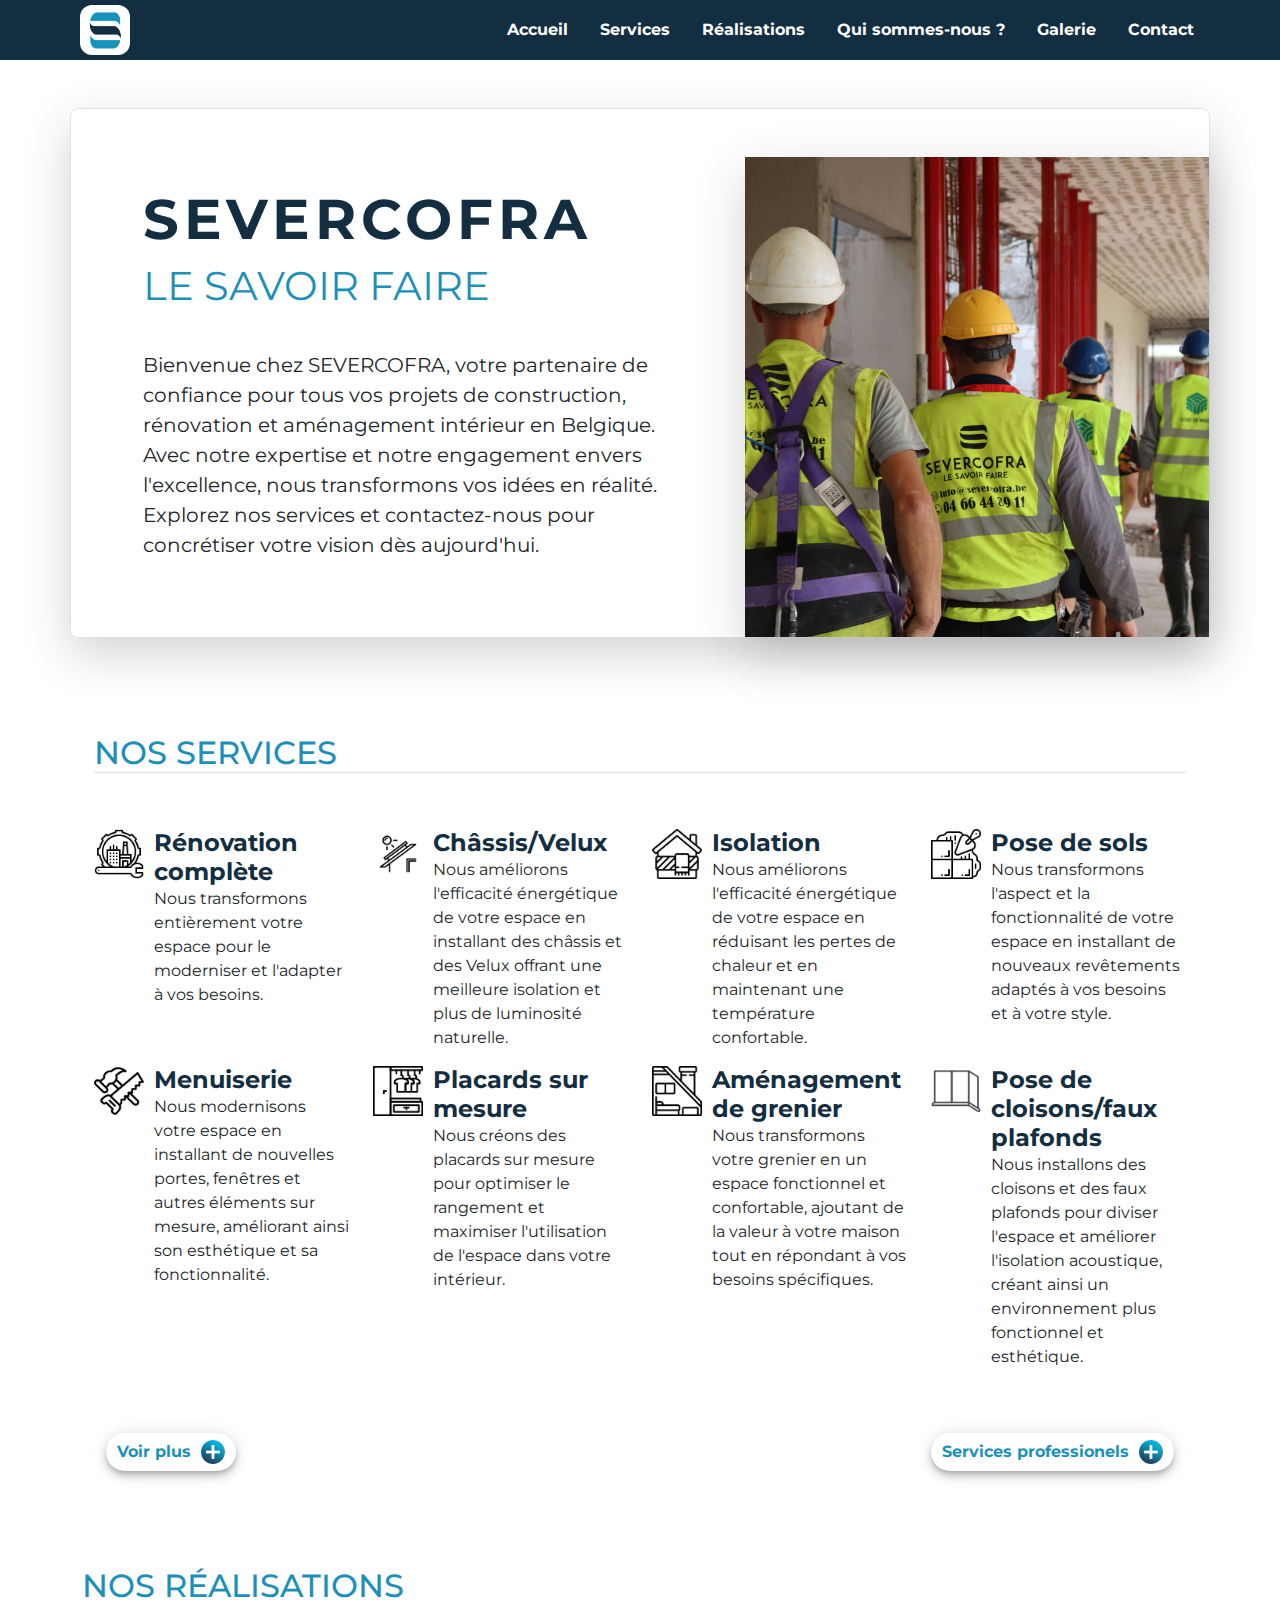
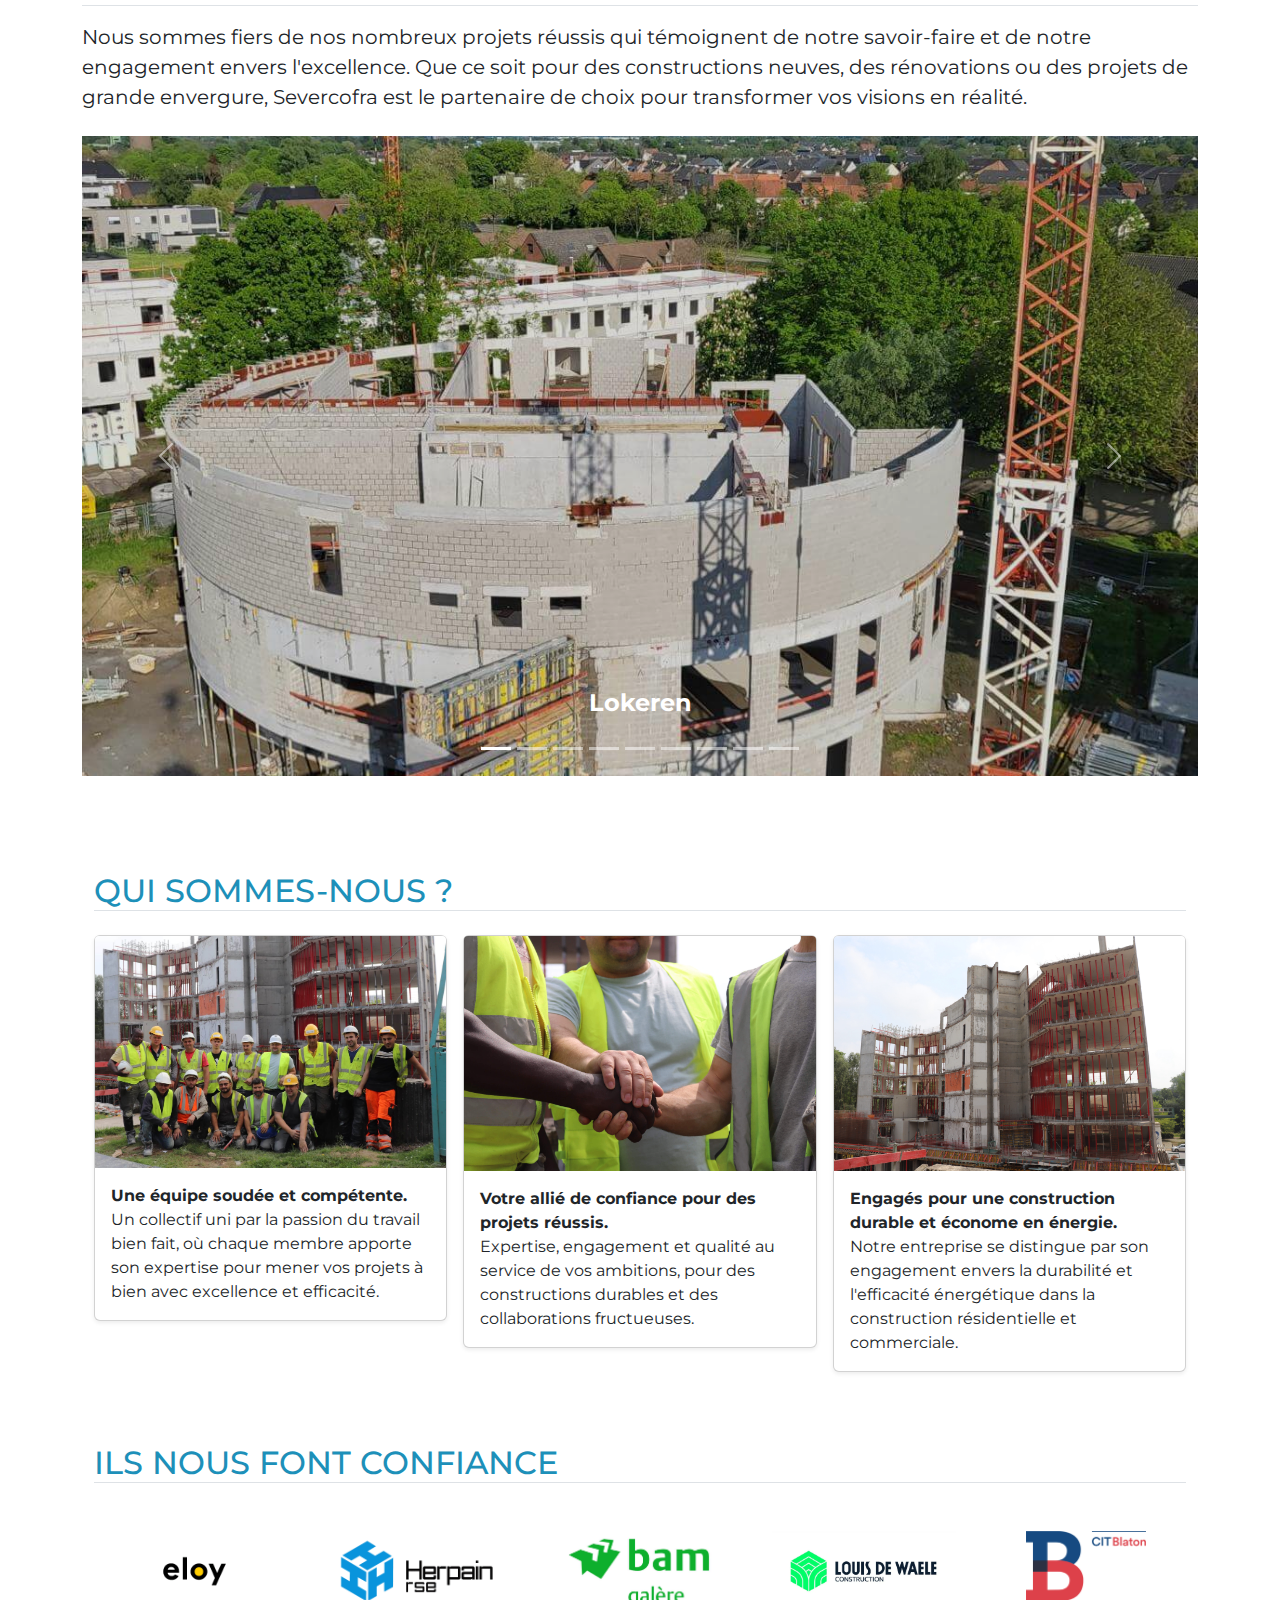
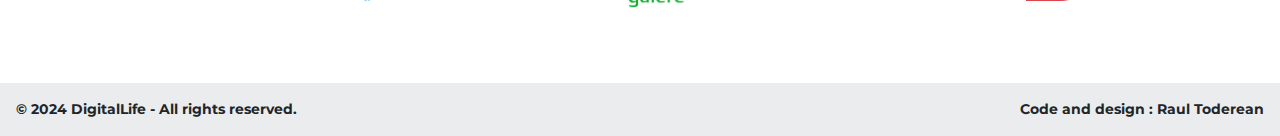
<file: index.html>
<!DOCTYPE html>
<html lang="fr">
  <head>
    <meta charset="UTF-8" />
    <meta name="viewport" content="width=device-width, initial-scale=1.0" />
    <title>Severcofra : Le Savoir Faire</title>
    <link
      href="https://cdn.jsdelivr.net/npm/bootstrap@5.3.3/dist/css/bootstrap.min.css"
      rel="stylesheet"
      integrity="sha384-QWTKZyjpPEjISv5WaRU9OFeRpok6YctnYmDr5pNlyT2bRjXh0JMhjY6hW+ALEwIH"
      crossorigin="anonymous"
    />
    <link rel="stylesheet" href="style.css" />

    <link rel="icon" type="image/x-icon" href="./Images/severcofra_s.png" />
    <link rel="preconnect" href="https://fonts.googleapis.com" />
    <link rel="preconnect" href="https://fonts.gstatic.com" crossorigin />
    <link
      href="https://fonts.googleapis.com/css2?family=Montserrat:ital,wght@0,100..900;1,100..900&display=swap"
      rel="stylesheet"
    />
  </head>

  <body>
    <!---NAVBAR-->
    <header
      style="
        background-color: #132e40;
        position: sticky;
        top: 0;
        left: 0;
        z-index: 900;
      "
    >
      <div class="container" style="padding: 0">
        <div class="d-flex flex-row">
          <div class="d-flex">
            <img
              class="logo-img d-flex"
              src="./Images/severcofra_s.png"
              alt="logo severcofra navbar"
            />
          </div>
          <div class="d-flex flex-grow-1 justify-content-end">
            <ul class="header">
              <li class="heder-items">
                <a href="#accueil">Accueil</a>
              </li>
              <li class="heder-items"><a href="#Services">Services</a></li>
              <li class="heder-items">
                <a href="#realisations">Réalisations</a>
              </li>
              <li class="heder-items">
                <a href="#About">Qui sommes-nous ?</a>
              </li>
              <li class="heder-items"><a href="./galerie.html">Galerie</a></li>
              <li class="heder-items"><a href="./contact.html">Contact</a></li>
              <li class="menu-btn" onclick="showSidebar()">
                <a href="javascript:void(0);">
                  <svg
                    id="Menu--Streamline-Carbon.svg"
                    xmlns="http://www.w3.org/2000/svg"
                    viewBox="-0.5 -0.5 16 16"
                    height="26"
                    width="26"
                    fill="#fff"
                  >
                    <desc>Menu Streamline Icon: https://streamlinehq.com</desc>
                    <defs></defs>
                    <title>menu</title>
                    <path
                      d="M1.875 2.8125h11.25v0.9375H1.875Z"
                      stroke-width="1"
                    ></path>
                    <path
                      d="M1.875 11.25h11.25v0.9375H1.875Z"
                      stroke-width="1"
                    ></path>
                    <path
                      d="M1.875 5.625h11.25v0.9375H1.875Z"
                      stroke-width="1"
                    ></path>
                    <path
                      d="M1.875 8.4375h11.25v0.9375H1.875Z"
                      stroke-width="1"
                    ></path>
                    <path
                      id="_Transparent_Rectangle_"
                      d="M0 0h15v15H0Z"
                      fill="none"
                      stroke-width="1"
                    ></path>
                  </svg>
                </a>
              </li>
            </ul>
          </div>
        </div>
      </div>
    </header>

    <div class="sidebar">
      <ul class="header">
        <li>
          <a href="#accueil">Accueil</a>
        </li>
        <li><a href="#Services">Services</a></li>
        <li><a href="#realisations">Réalisations</a></li>
        <li><a href="#About">Qui sommes-nous ?</a></li>
        <li><a href="./galerie.html">Galerie</a></li>
        <li><a href="./contact.html">Contact</a></li>
        <li class="close-btn" onclick="closeSidebar()">
          <span>
            <svg
              id="Close--Streamline-Carbon.svg"
              xmlns="http://www.w3.org/2000/svg"
              viewBox="-0.5 -0.5 16 16"
              height="26"
              width="26"
              fill="#fff"
            >
              <path
                d="M8.162859375 7.5 11.25 4.412859375 10.587140625 3.75 7.5 6.837140625 4.4129531250000005 3.75 3.75 4.412859375 6.837140625 7.5 3.75 10.587140625 4.4129531250000005 11.25 7.5 8.162859375 10.587140625 11.25 11.25 10.587140625 8.162859375 7.5z"
                stroke-width="1"
              ></path>
            </svg>
          </span>
        </li>
      </ul>
    </div>
    <!---NAVBAR END-->

    <!---Section 'SEVERCOFRA' big-->
    <div id="accueil" class="container my-5">
      <div
        class="row p-4 pb-0 pe-lg-0 pt-lg-5 align-items-center rounded-3 border shadow-lg"
      >
        <div class="col-lg-7 p-3 p-lg-5 pt-lg-3">
          <h1 class="display-4 fw-bold intro">SEVERCOFRA</h1>
          <p class="display-6 savoir">LE SAVOIR FAIRE</p>
          <br />
          <p style="font-size: 20px">
            Bienvenue chez SEVERCOFRA, votre partenaire de confiance pour tous
            vos projets de construction, rénovation et aménagement intérieur en
            Belgique. Avec notre expertise et notre engagement envers
            l'excellence, nous transformons vos idées en réalité. Explorez nos
            services et contactez-nous pour concrétiser votre vision dès
            aujourd'hui.
          </p>
        </div>

        <div class="col-lg-5 p-0 overflow-hidden shadow-lg">
          <img src="./Photos/IMG_0881.jpeg" alt="logo severcofra" width="720" />
        </div>
      </div>
    </div>

    <!--NOS SERVICES SECTION-->
    <div class="container px-4 py-5" id="icon-grid">
      <h2 id="Services" class="border-bottom">NOS SERVICES</h2>

      <div
        class="row row-cols-1 row-cols-sm-2 row-cols-md-2 row-cols-lg-3 row-cols-xl-4 py-5"
      >
        <div class="col d-flex align-items-start">
          <img
            class="small-images"
            src="./Images/engineering.png"
            alt="rénovation complète"
          />
          <div>
            <h3 class="fw-bold mb-0 fs-4">Rénovation complète</h3>
            <p>
              Nous transformons entièrement votre espace pour le moderniser et
              l'adapter à vos besoins.
            </p>
          </div>
        </div>
        <div class="col d-flex align-items-start">
          <img
            class="small-images"
            src="./Images/solar-panel.png"
            alt="chassis velux"
          />
          <div>
            <h3 class="fw-bold mb-0 fs-4">Châssis/Velux</h3>
            <p>
              Nous améliorons l'efficacité énergétique de votre espace en
              installant des châssis et des Velux offrant une meilleure
              isolation et plus de luminosité naturelle.
            </p>
          </div>
        </div>
        <div class="col d-flex align-items-start">
          <img
            class="small-images"
            src="./Images/house.png"
            alt="chassis velux"
          />
          <div>
            <h3 class="fw-bold mb-0 fs-4">Isolation</h3>
            <p>
              Nous améliorons l'efficacité énergétique de votre espace en
              réduisant les pertes de chaleur et en maintenant une température
              confortable.
            </p>
          </div>
        </div>
        <div class="col d-flex align-items-start">
          <img
            class="small-images"
            src="./Images/tile.png"
            alt="chassis velux"
          />
          <div>
            <h3 class="fw-bold mb-0 fs-4">Pose de sols</h3>
            <p>
              Nous transformons l'aspect et la fonctionnalité de votre espace en
              installant de nouveaux revêtements adaptés à vos besoins et à
              votre style.
            </p>
          </div>
        </div>
        <div class="col d-flex align-items-start">
          <img
            class="small-images"
            src="./Images/tools.png"
            alt="chassis velux"
          />
          <div>
            <h3 class="fw-bold mb-0 fs-4">Menuiserie</h3>
            <p>
              Nous modernisons votre espace en installant de nouvelles portes,
              fenêtres et autres éléments sur mesure, améliorant ainsi son
              esthétique et sa fonctionnalité.
            </p>
          </div>
        </div>
        <div class="col d-flex align-items-start">
          <img
            class="small-images"
            src="./Images/wardrobe.png"
            alt="chassis velux"
          />
          <div>
            <h3 class="fw-bold mb-0 fs-4">Placards sur mesure</h3>
            <p>
              Nous créons des placards sur mesure pour optimiser le rangement et
              maximiser l'utilisation de l'espace dans votre intérieur.
            </p>
          </div>
        </div>
        <div class="col d-flex align-items-start">
          <img
            class="small-images"
            src="./Images/attic.png"
            alt="chassis velux"
          />
          <div>
            <h3 class="fw-bold mb-0 fs-4 services">Aménagement de grenier</h3>
            <p>
              Nous transformons votre grenier en un espace fonctionnel et
              confortable, ajoutant de la valeur à votre maison tout en
              répondant à vos besoins spécifiques.
            </p>
          </div>
        </div>
        <div class="col d-flex align-items-start">
          <img
            class="small-images"
            src="./Images/wall.png"
            alt="chassis velux"
          />
          <div>
            <h3 class="fw-bold mb-0 fs-4">Pose de cloisons/faux plafonds</h3>
            <p>
              Nous installons des cloisons et des faux plafonds pour diviser
              l'espace et améliorer l'isolation acoustique, créant ainsi un
              environnement plus fonctionnel et esthétique.
            </p>
          </div>
        </div>

        <!--SHOW MORE 'Nos Services'-->
        <div id="show-more">
          <div class="" id="icon-grid">
            <div
              class="row row-cols-1 row-cols-sm-2 row-cols-md-2 row-cols-lg-3 row-cols-xl-4"
            >
              <div class="col d-flex align-items-start">
                <img
                  class="small-images"
                  src="./Images/paint-roller.png"
                  alt="rénovation complète"
                />
                <div>
                  <h3 class="fw-bold mb-0 fs-4">Peinture</h3>
                  <p>
                    Nous donnons une nouvelle vie à vos murs avec notre service
                    de peinture professionnelle, pour créer l'atmosphère que
                    vous désirez dans votre espace.
                  </p>
                </div>
              </div>
              <div class="col d-flex align-items-start">
                <img
                  class="small-images"
                  src="./Images/electric.png"
                  alt="rénovation complète"
                />
                <div>
                  <h3 class="fw-bold mb-0 fs-4">Electricité</h3>
                  <p>
                    Nous assurons l'installation et la rénovation électrique
                    pour garantir la sécurité et le bon fonctionnement de votre
                    système électrique.
                  </p>
                </div>
              </div>
              <div class="col d-flex align-items-start">
                <img
                  class="small-images"
                  src="./Images/house-heat.png"
                  alt="rénovation complète"
                />
                <div>
                  <h3 class="fw-bold mb-0 fs-4">Chauffage</h3>
                  <p>
                    Nous proposons des solutions de chauffage adaptées à vos
                    besoins pour un confort optimal tout au long de l'année.
                  </p>
                </div>
              </div>
              <div class="col d-flex align-items-start">
                <img
                  class="small-images"
                  src="./Images/pipeline.png"
                  alt="rénovation complète"
                />
                <div>
                  <h3 class="fw-bold mb-0 fs-4">Plomberie</h3>
                  <p>
                    Nous assurons l'installation et la réparation de systèmes de
                    plomberie pour garantir un fonctionnement efficace de vos
                    équipements.
                  </p>
                </div>
              </div>
              <div class="col d-flex align-items-start">
                <img
                  class="small-images"
                  src="./Images/kitchen.png"
                  alt="rénovation complète"
                />
                <div>
                  <h3 class="fw-bold mb-0 fs-4">Cuisine</h3>
                  <p>
                    Nous concevons et installons des cuisines sur mesure,
                    alliant fonctionnalité et esthétique pour répondre à vos
                    besoins spécifiques.
                  </p>
                </div>
              </div>
              <div class="col d-flex align-items-start">
                <img
                  class="small-images"
                  src="./Images/bath.png"
                  alt="rénovation complète"
                />
                <div>
                  <h3 class="fw-bold mb-0 fs-4">Salle de bain</h3>
                  <p>
                    Nous transformons votre salle de bain en un sanctuaire de
                    bien-être, en combinant design élégant et fonctionnalité
                    pour créer un espace de détente luxueux dans votre maison.
                  </p>
                </div>
              </div>
              <div class="col d-flex align-items-start">
                <img
                  class="small-images"
                  src="./Images/garage.png"
                  alt="rénovation complète"
                />
                <div>
                  <h3 class="fw-bold mb-0 fs-4">Transformation de garage</h3>
                  <p>
                    Nous convertissons votre garage en un espace polyvalent,
                    ajoutant de la valeur à votre maison tout en répondant à vos
                    besoins, que ce soit pour un bureau, une salle de jeux ou
                    une extension de vie.
                  </p>
                </div>
              </div>
              <div class="col d-flex align-items-start">
                <img
                  class="small-images"
                  src="./Images/plastering.png"
                  alt="rénovation complète"
                />
                <div>
                  <h3 class="fw-bold mb-0 fs-4">Plafonnage</h3>
                  <p>
                    Nous assurons un plafonnage de qualité, offrant des
                    finitions lisses et parfaites pour vos murs et plafonds,
                    créant ainsi une base solide pour la décoration de votre
                    espace.
                  </p>
                </div>
              </div>
            </div>
          </div>
        </div>
        <!---START SERVICES PRO-->
        <div id="services-pro" class="">
          <div
            class="row row-cols-1 row-cols-sm-2 row-cols-md-2 row-cols-lg-4 g-4"
          >
            <div class="col d-flex align-items-center">
              <img class="small-images" src="./Images/form.png" alt="" />
              <div>
                <h3 class="fw-bold mb-0 fs-4">Coffrage</h3>
              </div>
            </div>
            <div class="col d-flex align-items-center">
              <img
                class="small-images"
                src="./Images/bricklayer.png"
                alt="Maconnerie"
              />
              <div>
                <h3 class="fw-bold mb-0 fs-4">Maconnerie</h3>
              </div>
            </div>
            <div class="col d-flex align-items-center">
              <img
                class="small-images"
                src="./Images/concrete-mixer.png"
                alt="Maconnerie"
              />
              <div>
                <h3 class="fw-bold mb-0 fs-4">Betonage</h3>
              </div>
            </div>
            <div class="col d-flex align-items-center">
              <img
                class="small-images"
                src="./Images/concrete.png"
                alt="Maconnerie"
              />
              <div>
                <h3 class="fw-bold mb-0 fs-4">Feraillage</h3>
              </div>
            </div>
          </div>
        </div>
        <!---END SERVICES PRO-->
      </div>
      <!--Button 'show-more'-->
      <div class="container btn-div gap-2">
        <button onclick="toggleCard()" id="cardButton" class="button1 btn">
          Voir plus
          <img src="./Images/plus.png" alt="voir plus" class="btn-img" />
        </button>
        <button
          onclick="toggleCardPro()"
          id="proCardButton"
          class="button2 btn"
        >
          Services professionels<img
            src="./Images/plus.png"
            alt="voir plus pro services"
            class="btn-img"
          />
        </button>
      </div>
    </div>

    <!---NOS CHANTIERS PHARES 'Carousel'-->
    <div id="realisations" class="container py-5">
      <h2 class="border-bottom">NOS RÉALISATIONS</h2>
      <div class="container mt-2 py-2" style="font-size: 20px; padding: 0">
        <p>
          Nous sommes fiers de nos nombreux projets réussis qui témoignent de
          notre savoir-faire et de notre engagement envers l'excellence. Que ce
          soit pour des constructions neuves, des rénovations ou des projets de
          grande envergure, Severcofra est le partenaire de choix pour
          transformer vos visions en réalité.
        </p>
      </div>
      <div id="myCarousel" class="carousel slide" data-ride="carousel">
        <div class="carousel-indicators">
          <button
            type="button"
            data-bs-target="#myCarousel"
            data-bs-slide-to="0"
            class="active"
            aria-current="true"
            aria-label="Slide 1"
          ></button>
          <button
            type="button"
            data-bs-target="#myCarousel"
            data-bs-slide-to="1"
            aria-label="Slide 2"
          ></button>
          <button
            type="button"
            data-bs-target="#myCarousel"
            data-bs-slide-to="2"
            aria-label="Slide 3"
          ></button>
          <button
            type="button"
            data-bs-target="#myCarousel"
            data-bs-slide-to="3"
            aria-label="Slide 4"
          ></button>
          <button
            type="button"
            data-bs-target="#myCarousel"
            data-bs-slide-to="4"
            aria-label="Slide 5"
          ></button>
          <button
            type="button"
            data-bs-target="#myCarousel"
            data-bs-slide-to="5"
            aria-label="Slide 6"
          ></button>
          <button
            type="button"
            data-bs-target="#myCarousel"
            data-bs-slide-to="6"
            aria-label="Slide 7"
          ></button>
          <button
            type="button"
            data-bs-target="#myCarousel"
            data-bs-slide-to="7"
            aria-label="Slide 8"
          ></button>
          <button
            type="button"
            data-bs-target="#myCarousel"
            data-bs-slide-to="8"
            aria-label="Slide 9"
          ></button>
        </div>
        <div class="carousel-inner">
          <div class="carousel-item active">
            <div
              class="overlay-image"
              style="background-image: url(./Chantiers/Lokeren.jpeg)"
            ></div>
            <div class="container carousel-container">
              <h4 class="fw-bold">Lokeren</h4>
            </div>
          </div>
          <div class="carousel-item">
            <div
              class="overlay-image"
              style="background-image: url(./Chantiers/lokeren1.jpeg)"
            ></div>
          </div>
          <div class="carousel-item">
            <div
              class="overlay-image"
              style="background-image: url(./Chantiers/chantier.jpeg)"
            ></div>
            <!-- <div class="container carousel-container">
              <h2>Chantier 2</h2>
              <p>
                Paragraph of text beneath the heading to explain the heading.
              </p>
            </div> -->
          </div>
          <div class="carousel-item">
            <div
              class="overlay-image"
              style="background-image: url(./Chantiers/beton-cofre.jpeg)"
            ></div>
          </div>
          <div class="carousel-item">
            <div
              class="overlay-image"
              style="background-image: url(./Chantiers/feraillage.jpeg)"
            ></div>
          </div>
          <div class="carousel-item">
            <div
              class="overlay-image"
              style="
                background-image: url(./Chantiers/WhatsApp\ Image\ 2024-08-23\ at\ 22.17.43.jpeg);
              "
            ></div>
          </div>
          <div class="carousel-item">
            <div
              class="overlay-image"
              style="
                background-image: url(./Chantiers/Woluwe-Saint-Lambert.jpeg);
              "
            ></div>
            <div class="container carousel-container">
              <h4 class="fw-bold">Woluwe-Saint-Lambert</h4>
            </div>
          </div>
          <div class="carousel-item">
            <div
              class="overlay-image"
              style="
                background-image: url(./Chantiers/Woluwe-Saint-Lambert1.jpeg);
              "
            ></div>
          </div>
          <div class="carousel-item">
            <div
              class="overlay-image"
              style="
                background-image: url(./Chantiers/Woluwe-Saint-Lambert2.jpeg);
              "
            ></div>
          </div>
        </div>
        <button
          class="carousel-control-prev"
          type="button"
          data-bs-target="#myCarousel"
          data-bs-slide="prev"
        >
          <span class="carousel-control-prev-icon" aria-hidden="true"></span>
          <span class="visually-hidden">Previous</span>
        </button>
        <button
          class="carousel-control-next"
          type="button"
          data-bs-target="#myCarousel"
          data-bs-slide="next"
        >
          <span class="carousel-control-next-icon" aria-hidden="true"></span>
          <span class="visually-hidden">Next</span>
        </button>
      </div>
    </div>

    <!---Section 'Qui Sommes Nous'-->
    <div class="container px-4 py-5" id="icon-grid">
      <h2 id="About" class="border-bottom">QUI SOMMES-NOUS ?</h2>

      <!---Photos 'Qui sommes nous'-->
      <div class="row row-cols-1 row-cols-sm-2 row-cols-md-3 g-3 mt-1">
        <div class="col">
          <div class="card shadow-sm">
            <img
              class="rounded-top-1"
              src="./Photos/Equipe/equipe.jpeg"
              alt=""
            />
            <div class="card-body">
              <p class="card-text">
                <span class="fw-bold">Une équipe soudée et compétente.</span
                ><br />
                Un collectif uni par la passion du travail bien fait, où chaque
                membre apporte son expertise pour mener vos projets à bien avec
                excellence et efficacité.
              </p>
            </div>
          </div>
        </div>
        <div class="col">
          <div class="card shadow-sm">
            <img
              class="rounded-top-1"
              src="./Photos/shaking-hands.jpeg"
              alt=""
            />
            <div class="card-body">
              <p class="card-text">
                <span class="fw-bold"
                  >Votre allié de confiance pour des projets réussis.</span
                ><br />
                Expertise, engagement et qualité au service de vos ambitions,
                pour des constructions durables et des collaborations
                fructueuses.
              </p>
            </div>
          </div>
        </div>
        <div class="col">
          <div class="card shadow-sm">
            <img class="rounded-top-1" src="./Photos/IMG_1012.jpeg" alt="" />
            <div class="card-body">
              <p class="card-text">
                <span class="fw-bold"
                  >Engagés pour une construction durable et économe en
                  énergie.</span
                ><br />
                Notre entreprise se distingue par son engagement envers la
                durabilité et l'efficacité énergétique dans la construction
                résidentielle et commerciale.
              </p>
            </div>
          </div>
        </div>
      </div>
    </div>

    <!---ILS NOUS FONT CONFIANCE-->
    <div class="container p-4 mb-5">
      <h2 class="border-bottom text-uppercase mb-5">Ils nous font confiance</h2>
      <div id="brands" class="row">
        <div class="col align-items-center">
          <img src="./Images-brands/eloy.png" alt="eloy" height="80" />
        </div>
        <div class="col">
          <img src="./Images-brands/herpain.png" alt="eloy" height="80" />
        </div>
        <div class="col">
          <img src="./Images-brands/bam-galere.png" alt="" height="80" />
        </div>
        <div class="col">
          <img
            src="./Images-brands/louis-de-waele.png"
            alt="eloy"
            height="80"
          />
        </div>
        <div class="col">
          <img src="./Images-brands/cit.png" alt="eloy" height="70" />
        </div>
      </div>
      <div class="row">
        <!-- <div class="col-lg-3 col-sm-12">
            <img src="./Images-brands/eloy.png" alt="eloy" height="30">
          </div> -->
      </div>
    </div>

    <footer class="bg-body-tertiary text-center">
      <div class="footer-content d-flex justify-content-between p-3 fw-bold">
        <span>© 2024 DigitalLife - All rights reserved.</span>
        <span class="footer-link-text"
          >Code and design :
          <a href="https://www.linkedin.com/in/raul-toderean-5279912a8/"
            >Raul Toderean</a
          ></span
        >
      </div>
    </footer>

    <!----->

    <script
      src="https://cdn.jsdelivr.net/npm/bootstrap@5.3.3/dist/js/bootstrap.bundle.min.js"
      integrity="sha384-YvpcrYf0tY3lHB60NNkmXc5s9fDVZLESaAA55NDzOxhy9GkcIdslK1eN7N6jIeHz"
      crossorigin="anonymous"
    ></script>
    <script src="js.js"></script>
  </body>
</html>
</file>
<file: style.css>
body {
  font-family: "Montserrat", sans-serif;
}
.header {
  display: flex;
  flex-flow: row wrap;
  justify-content: flex-start;
  align-items: center;
  background-color: #132e40;
  margin: 0;
  padding: 0;
  list-style: none;
  font-weight: bolder;
}
header a {
  scroll-behavior: smooth;
}
.logo-img {
  width: 50px;
  height: 50px;
  margin: 5px 10px;
  border-radius: 12px;
}
.header a {
  text-decoration: none;
  display: block;
  padding: 1em;
  color: #fff;
  transition: 0.3s ease;
}
.header a:hover {
  color: #1d90b9;
  transition: 0.3s ease;
}
h1,
h3 {
  color: #132e40;
}
.intro {
  letter-spacing: 5px;
}
.intro-contact {
  background: -webkit-linear-gradient(white, #1d90b9);
  -webkit-background-clip: text;
  -webkit-text-fill-color: #fff0;
}
h2 {
  color: #1d90b9;
}
.savoir {
  color: #1d90b9;
  font-weight: 400;
}
.small-images {
  margin-right: 10px;
  height: 50px;
  width: 50px;
}
#show-more {
  width: 100%;
  display: none;
}
#services-pro {
  padding: 1em;
  width: 100%;
  display: none;
  align-items: center;
  padding: 0 auto;
}
.services {
  max-width: 12ch;
}
.button1 {
  display: flex;
  border-radius: 24px;
  width: auto;
  height: auto;
  box-shadow: rgb(0 0 0 / 0.2) 0 3px 5px -1px, rgb(0 0 0 / 0.14) 0 6px 10px 0,
    rgb(0 0 0 / 0.12) 0 1px 18px 0;
  color: #1d90b9 !important;
  justify-content: center;
  padding-left: 10px;
  padding-right: 10px;
  font-weight: 700;
}
.button1:hover {
  background-color: #1d90b9;
  color: #fff;
}
.button2 {
  display: flex;
  border-radius: 24px;
  width: auto;
  height: auto;
  box-shadow: rgb(0 0 0 / 0.2) 0 3px 5px -1px, rgb(0 0 0 / 0.14) 0 6px 10px 0,
    rgb(0 0 0 / 0.12) 0 1px 18px 0;
  color: #1d90b9;
  justify-content: center;
  padding-left: 10px;
  padding-right: 10px;
  font-weight: 700;
}
.button2:hover {
  background-color: #1d90b9;
  color: #fff;
}
.btn-img {
  padding-left: 10px;
}
.btn-div {
  display: flex;
  flex-direction: row;
  justify-content: space-between;
}
#myCarousel {
  color: #fff;
}
.carousel-item {
  height: 40rem;
  background-color: #000;
  color: #fff;
  position: relative;
}
.carousel-container {
  position: absolute;
  bottom: 0;
  right: 0;
  left: 0;
  width: 70%;
  margin: auto;
  padding-bottom: 50px;
  text-align: center;
}
.carousel-container > h2 {
  color: #fff;
}
.overlay-image {
  position: absolute;
  bottom: 0;
  right: 0;
  left: 0;
  top: 0;
  background-position: center;
  background-size: cover;
  opacity: 0.85;
}
#brands {
  text-align: center;
}
.footer {
  color: #000;
}
.footer-h2 {
  color: #1d90b9;
}
.contact-text {
  margin: 0;
  padding: 0;
}
.contact-info {
  text-align: right;
  font-weight: bolder;
}
.footer-link:link {
  color: #1d90b9;
}
.footer-link:hover {
  color: #132e40;
  font-weight: bolder;
}
.sidebar {
  position: fixed;
  top: 0;
  right: -250px;
  width: 250px;
  height: 100%;
  background-color: #132e40;
  transition: right 0.3s ease;
  z-index: 1000;
  display: flex;
  align-items: start;
}
.sidebar.show {
  right: 0;
}
.menu-btn {
  display: none;
}
@media all and (max-width: 992px) {
  .sidebar {
    padding-top: 10px;
  }
  .header {
    display: flex;
    flex-direction: column;
    align-items: start;
  }
  .heder-items {
    display: none;
  }
  .menu-btn {
    display: flex;
  }
}
.close-btn {
  position: absolute;
  top: 20px;
  right: 25px;
}
.close-btn:hover {
  background-color: #1d90b9;
}
.photo-gallery .photos {
  padding-bottom: 20px;
}
.photo-gallery .item {
  padding-bottom: 30px;
}
.footer-content {
  background-color: rgb(0 0 0 / 0.05);
  display: flex;
  justify-content: space-between;
  align-items: center;
  font-size: 0.875rem;
}
.footer-link-text a {
  color: inherit;
  text-decoration: none;
}
footer a:hover {
  color: #c0392b;
}
.contact-icon {
  color: #1d90b9;
  font-size: 1.25rem;
}
.footer-link {
  color: #1d90b9;
  text-decoration: none;
  font-weight: 400;
}
.footer-link:hover,
.contact-icon:hover {
  font-weight: 600;
  color: #1d90b9;
}
.map-container {
  width: 100%;
  max-width: 100%;
  height: auto;
}
</file>
